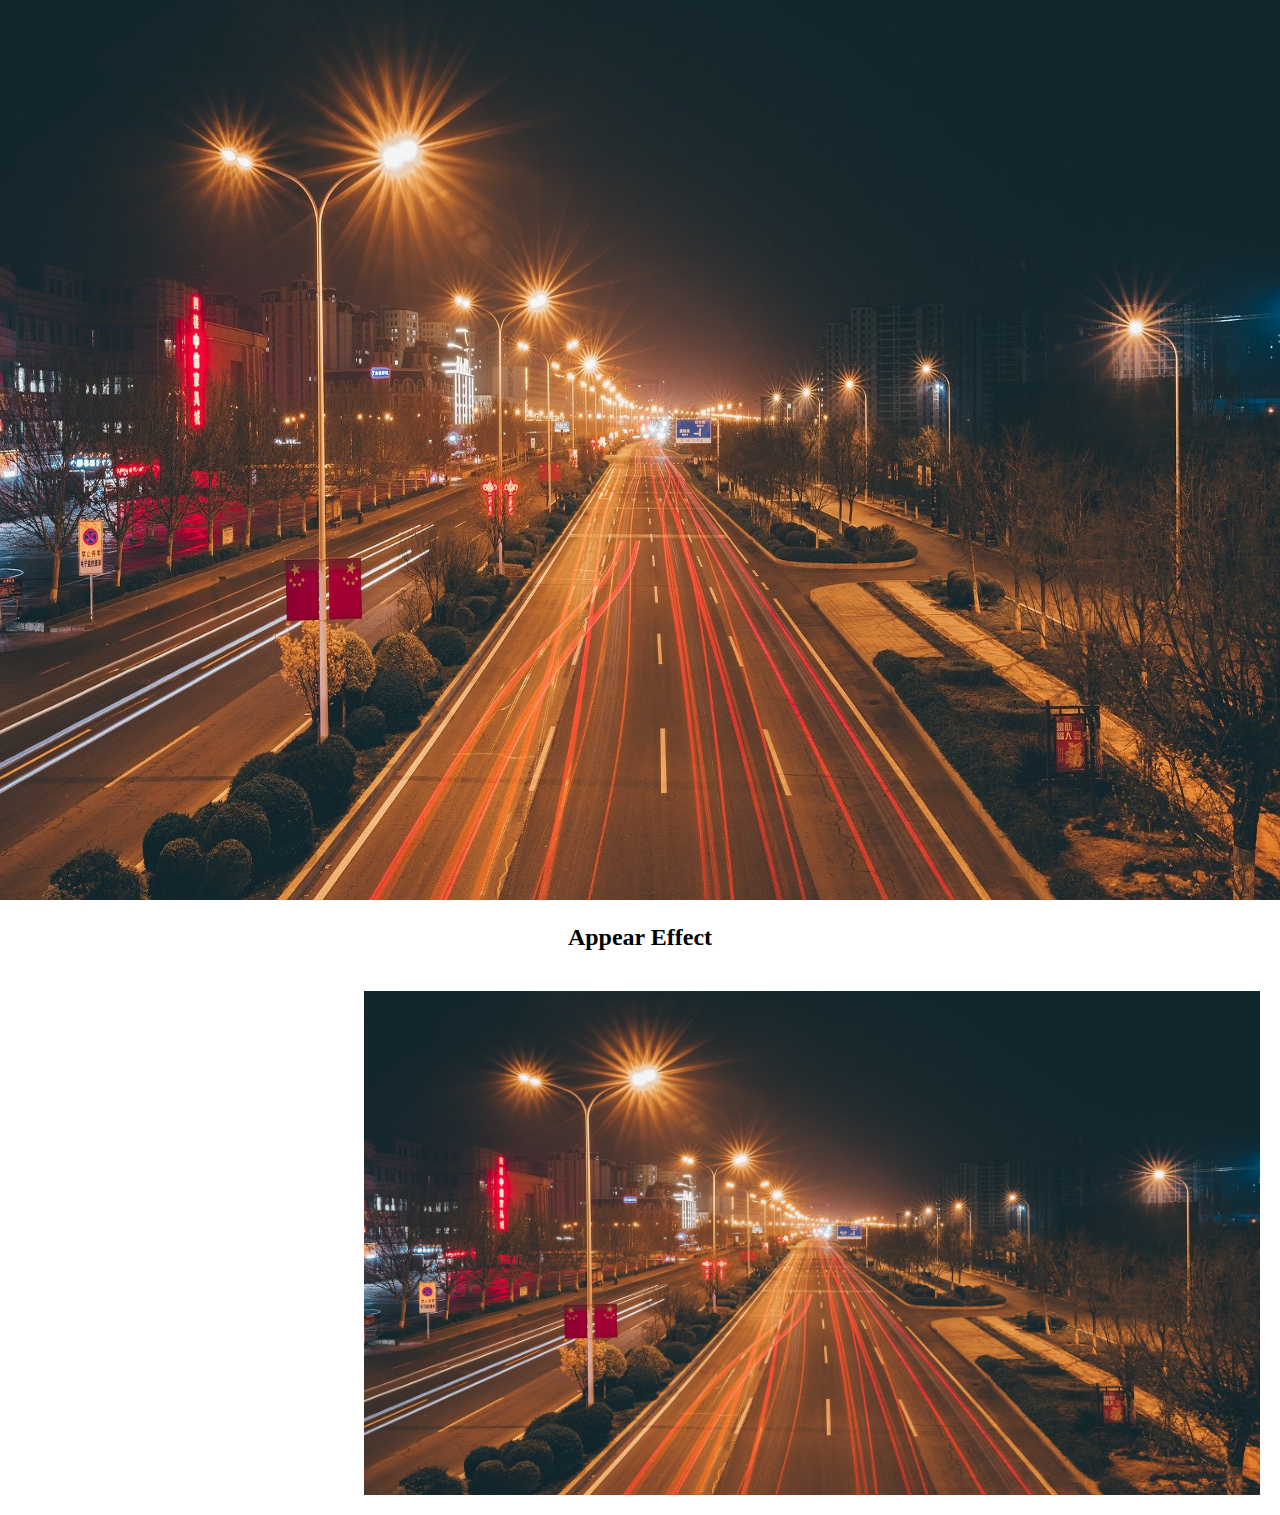
<file: appear_effect/index.html>
<!DOCTYPE html>
<html lang="en">
<head>
    <meta charset="UTF-8">
    <meta name="viewport" content="width=device-width, initial-scale=1.0">
    <link rel="stylesheet" href="./style.css">
    <title>Document</title>
</head>
<body>
    <header>
        <img src="./road.jpg" alt="">
    </header>
    <div class="intro">
        <div class="intro-title">
            <h2>Appear Effect</h2>
        </div>
        <div class="intro-content">
            <div class="intro-text">
                <h2>Take amazing shots</h2>
                <p>Lorem ipsum dolor sit amet consectetur adipisicing elit. Harum
                    voluptatem fugit megnam sint quod, quia eligendi aut neque esse corporis.
                </p>
            </div>
            <img src="./road.jpg" alt="">
        </div>
    </div>

    <div class="empty">

    </div>
    <script src="./app.js"></script>
</body>
</html>
</file>
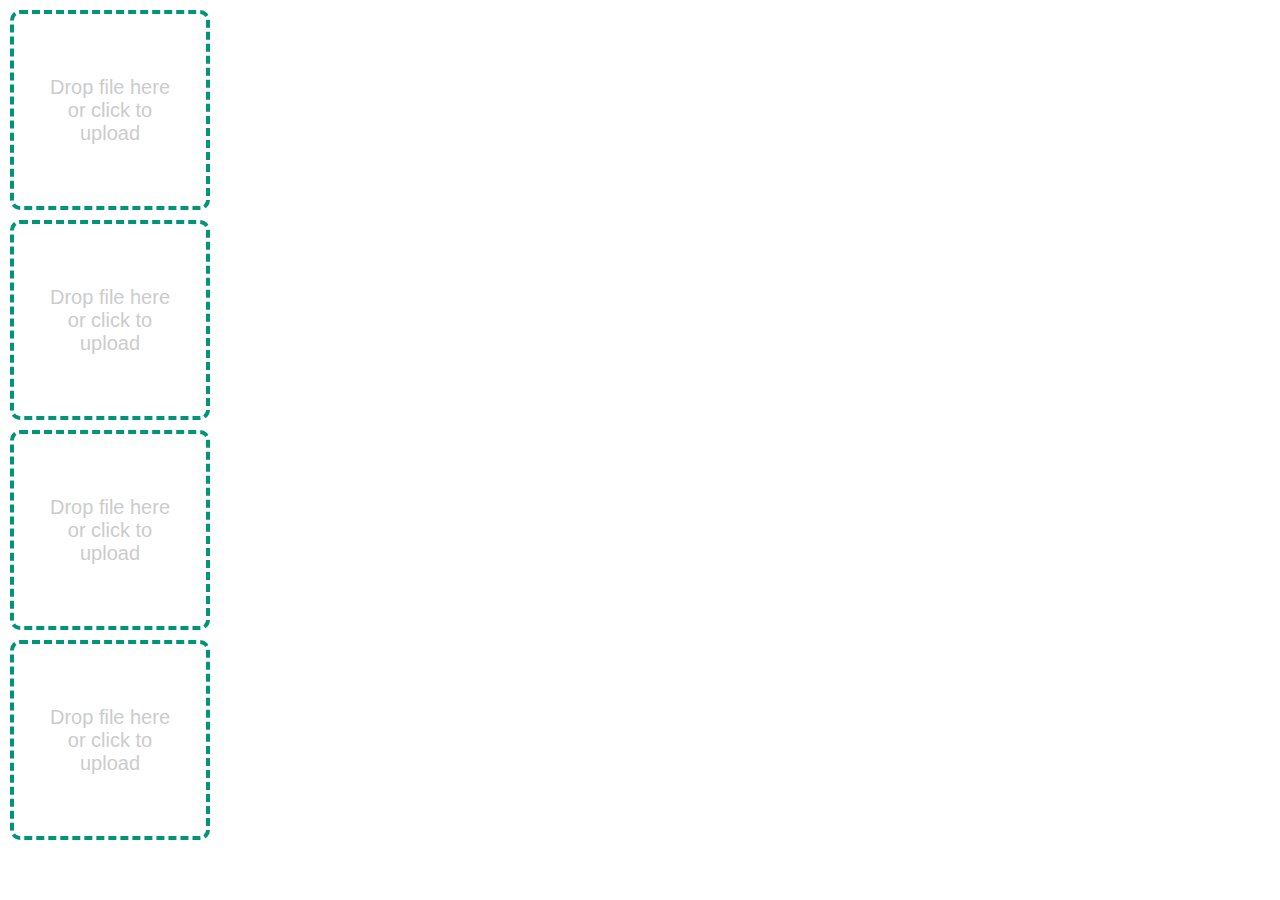
<file: Simple Drag and Drop File Upload/index.html>
<!DOCTYPE html>
<html lang="en">

<head>
    <meta charset="UTF-8">
    <meta name="viewport" content="width=device-width, initial-scale=1.0">
    <link rel="stylesheet" href="./index.css">
    <title>Document</title>
</head>

<body>
    <div class="drop">
        <div class="drop-zone">
            <span class="drop-zone__prompt">Drop file here or click to upload</span>
            <input class='drop-zone__input' type="file" name="myFile">
        </div>
        <div class="drop-zone">
            <span class="drop-zone__prompt">Drop file here or click to upload</span>
            <input class='drop-zone__input' type="file" name="myFile">
        </div>
        <div class="drop-zone">
            <span class="drop-zone__prompt">Drop file here or click to upload</span>
            <input class='drop-zone__input' type="file" name="myFile">
        </div>
        <div class="drop-zone">
            <span class="drop-zone__prompt">Drop file here or click to upload</span>
            <input class='drop-zone__input' type="file" name="myFile">
        </div>
    </div>

    <script src="./app.js"></script>
</body>

</html>
</file>
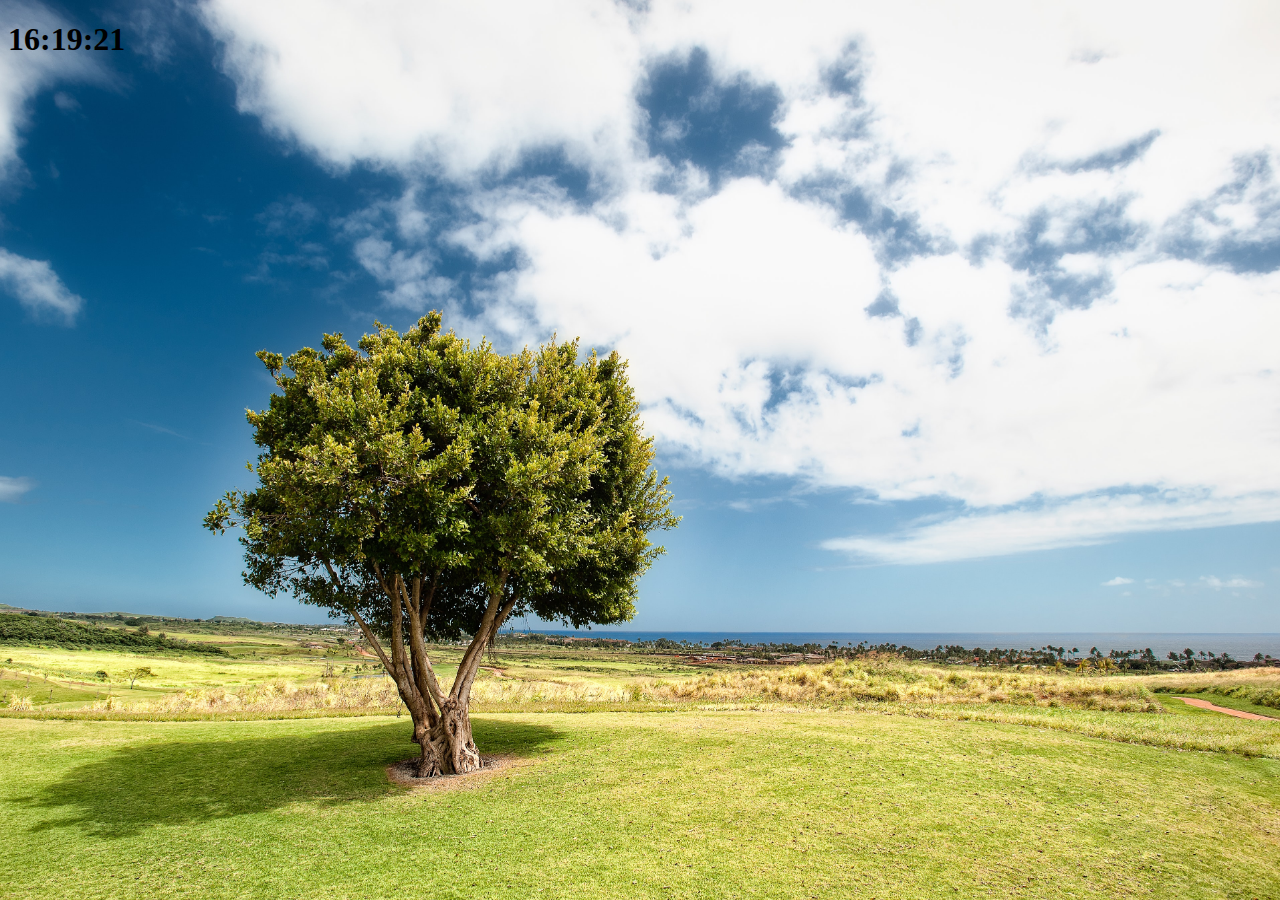
<file: todo-javascript-practice/index.html>
<!DOCTYPE html>
<html lang="en">

<head>
    <meta charset="UTF-8">
    <meta name="viewport" content="width=device-width, initial-scale=1.0">
    <link rel="stylesheet" href="index.css">
    <title>Something</title>
</head>

<body>
    <div class="js-clock">
        <h1>00:00</h1>
    </div>
    <form class="js-form form">
        <input type="text" placeholder="What is your name?">
    </form>
    <h4 class="js-greetings greetings"></h4>

    <span class="js-weather"></span>
    <script src="clock.js"></script>
    <script src="getting.js"></script>
    <script src="bg.js"></script>
</body>

</html>
</file>
<file: appear_effect/style.css>
body{
    margin: 0;
    padding: 0;
    box-sizing: border-box;
}
header img {width: 100%; height: 100vh;  }
.intro{width: 100%;}
.intro-content{width: 100%;display: flex; align-items: center;}
.intro-title{text-align: center;}
.intro-text{
    width: 30%;
    opacity: 0;
    transform: translateY(20px);
    transition: 0.3s all ease-in-out;
    padding: 20px;
}
.intro-content img {width: 70%; padding: 20px;}
.intro-appear{
    opacity: 1;
    transform: translateY(0px);
    transition: 0.3s ease 0.3s;
}
</file>
<file: Simple Drag and Drop File Upload/index.css>
* {
    margin: 0;
    padding: 0;
    box-sizing: border-box;
}



.drop-zone {
    max-width: 200px;
    height: 200px;
    padding: 25px;
    display: flex;
    align-items: center;
    justify-content: center;
    text-align: center;
    font-family: -apple-system, BlinkMacSystemFont, 'Segoe UI', Roboto, Oxygen, Ubuntu, Cantarell, 'Open Sans', 'Helvetica Neue', sans-serif;
    font-weight: 500;
    font-size: 20px;
    cursor: pointer;
    color: #cccccc;
    border: 4px dashed #009578;
    border-radius: 10px;
    margin: 10px;
}

.drop-zone--over {
    border-style: solid;
}

.drop-zone__input {
    display: none;
}

.drop-zone__thumb {
    width: 100%;
    height: 100%;
    border-radius: 10px;
    overflow: hidden;
    background-color: #cccccc;
    background-size: cover;
    position: relative;
}

.drop-zone__thumb::after {
    content: attr(data-label);
    position: absolute;
    bottom: 0;
    left: 0;
    width: 100%;
    padding: 5px 0;
    color: #ffffff;
    background: rgba(0, 0, 0, 0.75);
    font-size: 14px;
    text-align: center;
}
</file>
<file: todo-javascript-practice/index.css>
.form,
.greetings {
    display: none;
}


.showing {
    display: block;
}

.bgImage {
    position: absolute;
    top: 0;
    left: 0;
    width: 100%;
    height: 100%;
    z-index: -1;
}
</file>
